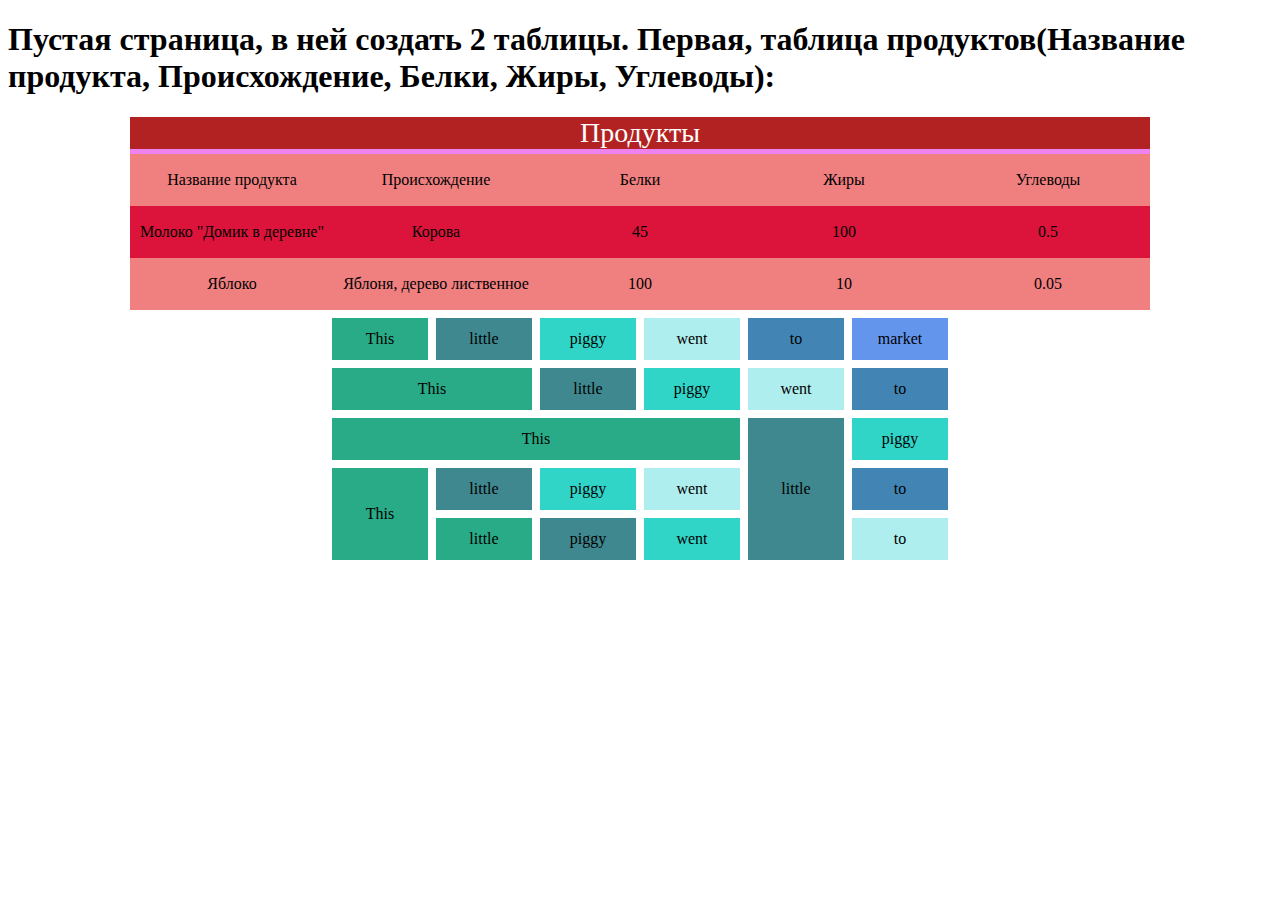
<file: 04/02/index.html>
<!DOCTYPE html>
<html lang="en">
<head>
    <meta charset="UTF-8">
    <link rel="stylesheet" href="For_Task_2.css">
    <title>Task 2</title>
</head>
<body>
<h1>Пустая страница, в ней создать 2 таблицы. Первая, таблица продуктов(Название продукта, Происхождение, Белки, Жиры, Углеводы):</h1>


<table class="tabl1">
    <caption class="thead">Продукты</caption>
    <tr class="tbody">
        <td class="col_ellp">Название продукта</td> <td class="col_space">Происхождение</td> <td>Белки</td> <td>Жиры</td> <td>Углеводы</td>
    </tr>
    <tr class="tbody">
        <td class="col_ellp">Молоко "Домик в деревне"</td> <td class="col_space">Корова</td> <td>45</td> <td>100</td> <td>0.5</td>
    </tr>
    <tr class="tbody">
        <td class="col_ellp">Яблоко</td> <td class="col_space">Яблоня, дерево лиственное</td> <td>100</td> <td>10</td> <td>0.05</td>
    </tr>
</table>

<table class="tabl2">
    <tr>
        <td class="col1">This</td> <td class="col2">little</td> <td class="col3">piggy</td> <td class="col4">went</td> <td class="col5">to</td> <td class="col6">market</td>
    </tr>
    <tr>
        <td class="col1" colspan=2>This</td> <td class="col2">little</td> <td class="col3">piggy</td> <td class="col4">went</td> <td class="col5">to</td>
    </tr>
    <tr>
        <td class="col1" colspan=4>This</td> <td class="col2" rowspan=3>little</td> <td class="col3">piggy</td>
    </tr>
    <tr>
        <td class="col1" rowspan=2>This</td> <td class="col2">little</td> <td class="col3">piggy</td> <td class="col4">went</td> <td class="col5">to</td>
    </tr>
    <tr>
        <td class="col1">little</td> <td class="col2">piggy</td> <td class="col3">went</td> <td class="col4">to</td>
    </tr>
</table>


</body>
</html>
</file>
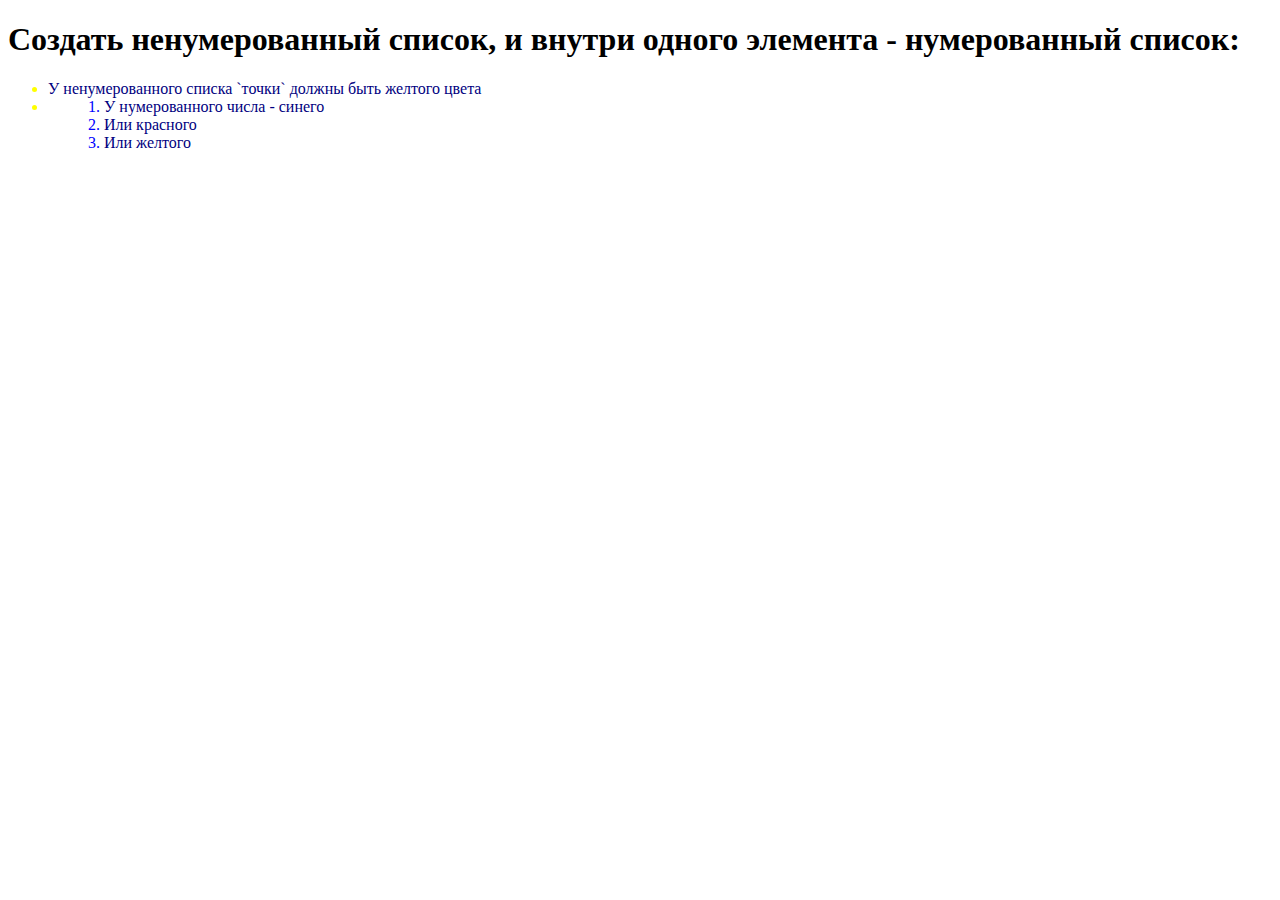
<file: 04/03/index.html>
<!DOCTYPE HTML>
<html>
<head>
    <meta charset="utf-8">
    <link rel="stylesheet" href="For_Task_3.css">
    <title>Task 3</title>
</head>
<body>
<h1>Создать ненумерованный список, и внутри одного элемента - нумерованный список:</h1>
<ul class="list">
    <li><span> У ненумерованного списка `точки` должны быть желтого цвета </span></li>
    <li>
        <ol>
            <li><span> У нумерованного числа - синего </span></li>
            <li><span> Или красного </span></li>
            <li><span> Или желтого </span></li>
        </ol>
    </li>
</ul>
</body>
</html>
</file>
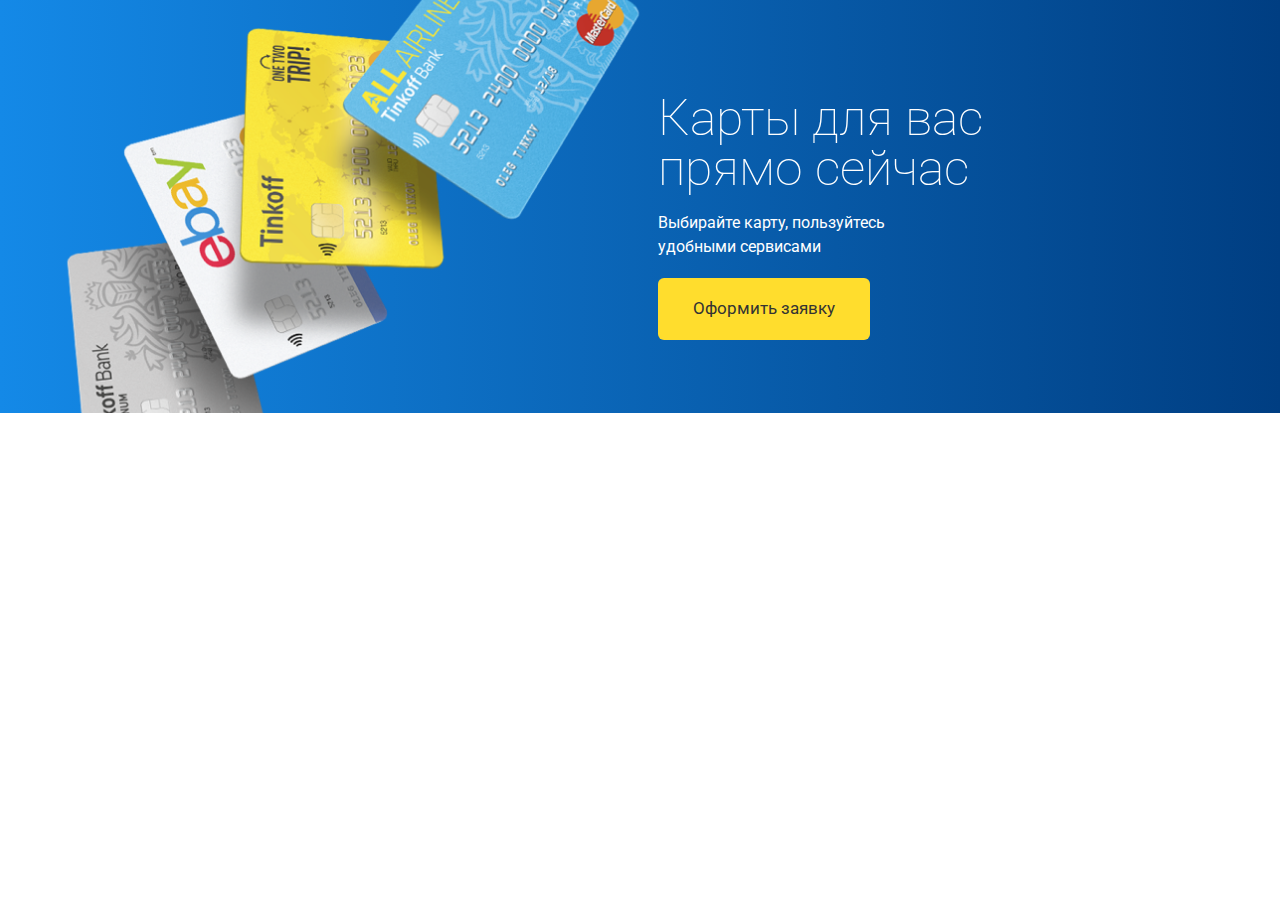
<file: 05/02/index.html>
<!DOCTYPE html>
<html>
<head>
  <meta charset="utf-8">
  <meta name="viewport" content="width=device-width">
  <link rel="stylesheet" href="ForTask_2_les5.css">
  <title>Task 2</title>
</head>
<body>  
<section class="Mask">
  <div class="conteiner"> 
  <img src="https://aliceliddell2.github.io/Fintech-Javascript-3/05/02/cards.png"
     srcset="https://aliceliddell2.github.io/Fintech-Javascript-3/05/02/cards.png 2x,
       https://aliceliddell2.github.io/Fintech-Javascript-3/05/02/cards.png 3x"
     alt="No download" class="Cards">
  <div class="floating-box">
    <p class ="font1">Карты для вас прямо сейчас</p>
    <p class ="font2">Выбирайте карту, пользуйтесь <br>удобными сервисами</p>
  <form>  
    <button type = "submit" class="font3">
      Оформить заявку
    </button>
  </form>  
  </div>
</div>    
</section>  
</body>
</html>
</file>
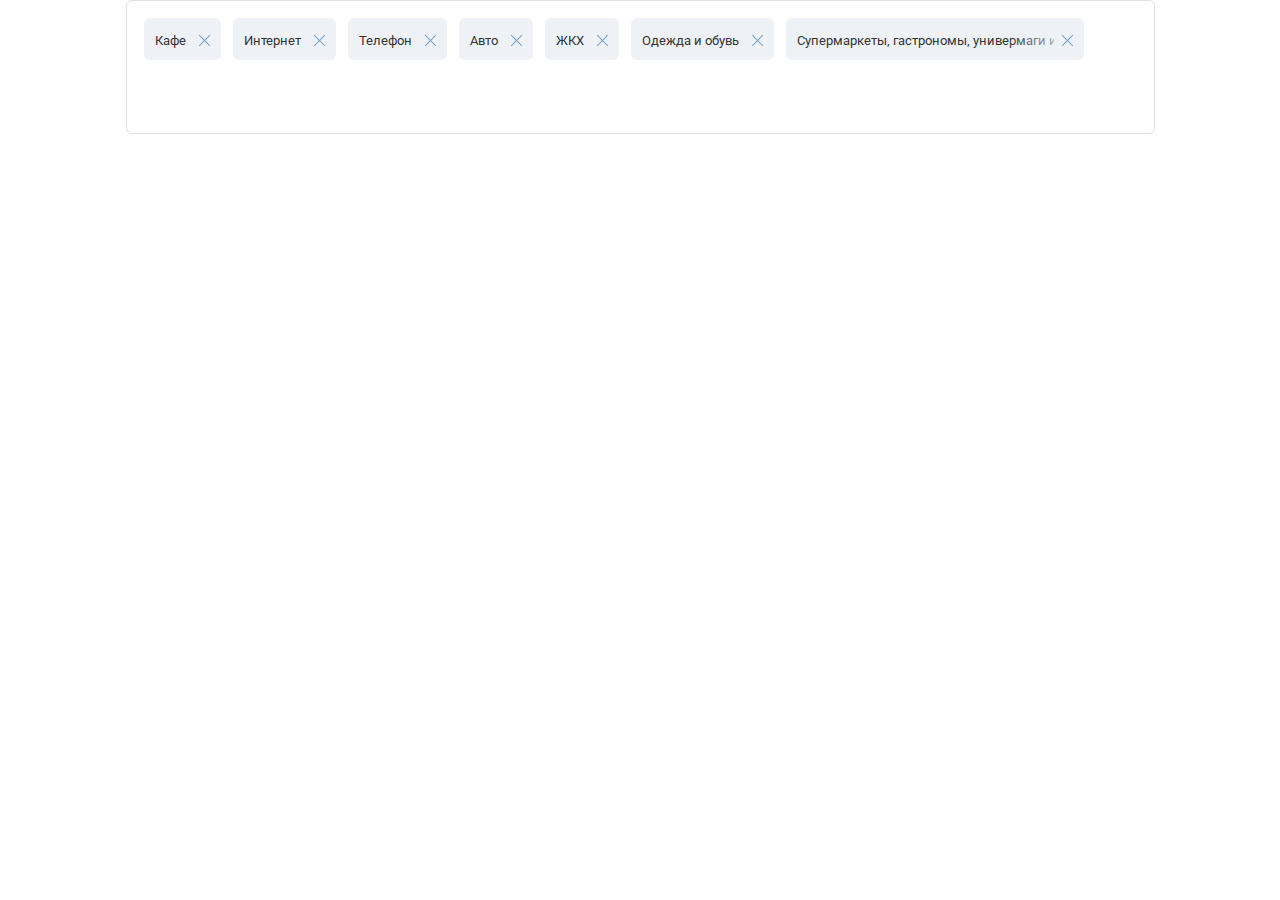
<file: 05/03/index.html>
<!DOCTYPE html>
<html>
<head>
  <meta charset="utf-8">
  <meta name="viewport" content="width=device-width">
   <link rel="stylesheet" href="ForTask_3_les5.css">
  <title>Task 3</title>
</head>
<body>
<nav class="Rectangle-31" contenteditable="false">
<ul class="flex-list" contenteditable="true">
  <li contenteditable="false" class="flex-item"><p class = "obj-flex"><a class="flex-link">Кафе</a></p><p class = "close"></p></li>
  <li class ="flex-editable" contenteditable="true"></li>
  <li contenteditable="false" class="flex-item"><p class = "obj-flex"><a class="flex-link">Интернет</a></p><p class = "close"></p></li>
  <li class ="flex-editable"  contenteditable="true"></li>
  <li contenteditable="false" class="flex-item"><p class = "obj-flex"><a class="flex-link">Телефон</a></p><p class = "close"></p></li>
  <li class ="flex-editable" contenteditable="true"></li>
  <li contenteditable="false" class="flex-item"><p class = "obj-flex"><a class="flex-link">Авто</a></p><p class = "close"></p></li>
  <li class ="flex-editable"  contenteditable="true"></li>
  <li contenteditable="false" class="flex-item"><p class = "obj-flex"><a class="flex-link">ЖКХ</a></p><p class = "close"></p></li>
  <li class ="flex-editable" contenteditable="true"></li>
  <li contenteditable="false" class="flex-item"><p class = "obj-flex"><a class="flex-link">Одежда и обувь</a></p><p class = "close"></p></li>
  <li class ="flex-editable" contenteditable="true"></li>
  <li contenteditable="false" class="flex-item"><p class = "obj-flex"><a class="flex-link">Супермаркеты, гастрономы, универмаги и многое другое</a></p><p class = "close"></p></li>
  <li class ="flex-editable"  contenteditable="true"></li>
  </ul> 
</nav>
</body>
</html>
</file>
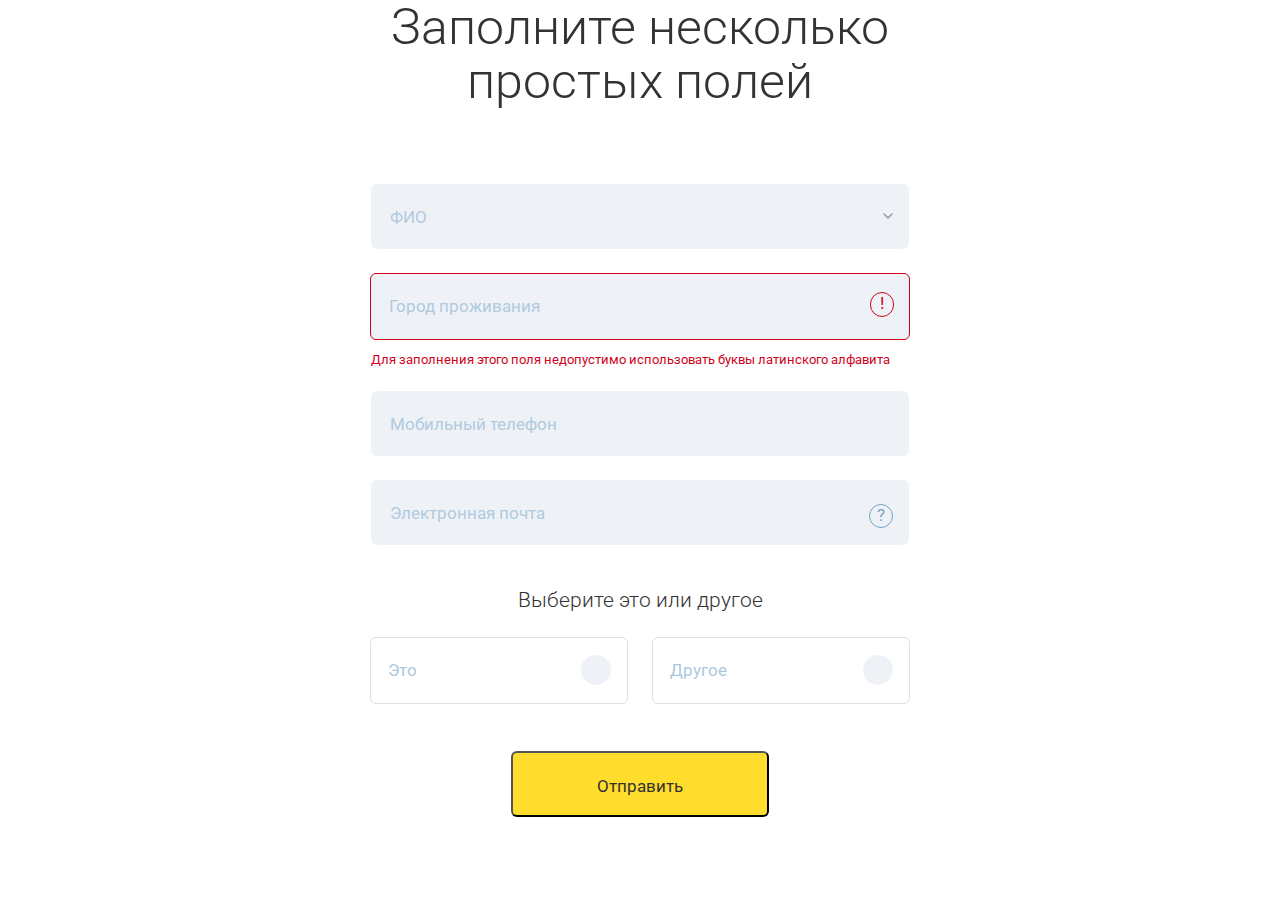
<file: 05/04/index.html>
<!DOCTYPE html>
<html lang="en">
<head>
    <meta charset="UTF-8" />
    <link rel="stylesheet" href="ForTask_4_les5.css">
    <title>Task 4</title>
</head>
<body>
<h2 class = "header2">Заполните несколько простых полей</h2>
<form>  
  <nav class="menu1">
  <ul class="flex-list">   
    <li><label class="has-float-label"><input type = "text" class="flex-item" required placeholder = " "><span class="for-label">ФИО</span><img src="https://aliceliddell2.github.io/Fintech-Javascript-3/05/04/line-copy-4.png"
     srcset="https://aliceliddell2.github.io/Fintech-Javascript-3/05/04/line-copy-4.png 2x,
             https://aliceliddell2.github.io/Fintech-Javascript-3/05/04/line-copy-4.png 3x"
     alt="No download" class="Line"></label></li>
    <li><label class="has-float-label">
      <input id = "flex-item-wrong" type = "text" class="flex-item" required pattern ="^[А-Яа-яЁё\s]+$" placeholder = " ">
      <span class="for-label">Город проживания</span><span class="oval-excl"></span></label>
    </li>
    <li class = "err-message">Для заполнения этого поля недопустимо использовать буквы латинского алфавита</li>
    <li><label class="has-float-label"><input type = "tel" class="flex-item" required placeholder = " "><span class="for-label">Мобильный телефон</span></label></li>
    <li><label class="has-float-label"><input type = "email" class="flex-item" required placeholder = " "><span class="for-label">Электронная почта</span>
      <span class="oval-quest"></span></label></li>    
  </ul>
</nav>
<h3 class = "header3">Выберите это или другое</h3>
<nav class="menu1">
  <ul class="flex-list-choose">
<li><label class="radio-button">
  <input type="radio" 
         class="native"
         name="radio">
  <span class="mark"></span>
  <span class="text">Это</span>
</label></li>


<li><label class="radio-button">
  <input type="radio" 
         class="native"
         name="radio">
  <span class="mark"></span>
  <span class="text">Другое</span>
</label></li>
 </ul>
    <button type = "submit" class='font3'>
      Отправить
    </button>
 </nav> 
</form>
</body>
</html>
</file>
<file: 04/02/For_Task_2.css>
.col1 {
  background: #29ab87;
  color: black;
  height: 40px;
}

.col2 {
  background: #3f888f;
  color: black;
  height: 40px;
}

.col3 {
  background: #30d5c8;
  color: black;
  height: 40px;
}

.col4 {
  background: #afeeee;
  color: black;
  height: 40px;
}

.col5 {
  background: #4285b4;
  color: black;
  height: 40px;
}

.col6 {
  background: #6495ed;
  color: black;
  height: 40px;
}

.tabl1 {
  table-layout: fixed;
  width: 100%/8;
  border-spacing: 0;
  margin: 0 auto;
  text-align: center;
}

td,
th {
  width: 10%;
}

.tabl1 tr:nth-child(2n+1) {
  background: #f08080;
  font-family: 'Lobster', cursive;
}

.tabl1 tr:nth-child(2n) {
  background: crimson;
  font-family: 'Lobster', cursive;
}

.tabl1 tbody tr:hover {
  background: black; /* Цвет фона при наведении */
  color: white; /* Цвет текста при наведении */
}

.thead {
  background: #b22222;
  border-bottom: 5px solid #ee82ee;
  font-family: 'Lobster', cursive;
  color: white;
  font-size: 28px;
}

.tabl2 {
  table-layout: auto;
  width: 50%;
  border-spacing: 8px;
  margin: 0 auto;
  text-align: center;
}

.col_ellp {
  white-space: nowrap; /* Запрещаем перенос строк */
  overflow: hidden; /* Обрезаем все, что не помещается в область */
  max-width: 100px; /* Ширина */
  height: 50px; /* Высота */
  text-overflow: ellipsis; /* Добавляем многоточие */
}

.col_space {
  white-space: normal;
  max-width: 100px; /* Ширина */
  height: 50px; /* Высота */
}
</file>
<file: 05/02/ForTask_2_les5.css>
@import url(https://fonts.googleapis.com/css?family=Roboto:100,300,400&subset=latin,latin-ext,cyrillic,cyrillic-ext,greek-ext,greek,vietnamese);

body {
  width: 100%;
  margin: 0;
}

.conteiner {
  margin: 0 auto;
  max-width: 830px;
  padding: 2px 250px 0 0;
}

.Mask {
  width: 100%;
  height: 413px;
  overflow: hidden;
  margin: 0 auto;
  background-image: linear-gradient(to right, #1489e7, #003e82);
}

button {
  width: 212px;
  height: 62px;
  text-align: center;
  border-radius: 6px;
  background-color: #ffdd2d;
  margin-top: 3px;
}

.font1 {
  width: 342px;
  height: 100px;
  font-family: Roboto;
  font-size: 50px;
  font-weight: 100;
  line-height: 1;
  color: #fff;
  margin-top: 91px;
  margin-bottom: 18px;
}

.font2 {
  width: 326px;
  height: 48px;
  font-family: Roboto;
  font-size: 16px;
  font-weight: 400;
  line-height: 1.5;
  color: #fff;
}

.font3 {
  font-family: Roboto;
  font-size: 17px;
  font-weight: 400;
  line-height: 1.41;
  text-align: center;
  color: #333;
  border: 0;
}

.Cards {
  margin-left: -1.15em;
  margin-top: -1.15em;
  width: 542px;
  height: 413px;
  object-fit: contain;
  float: left;
  transform: scale(1.32);
}

.floating-box {
  display: inline-block;
  width: 150px;
  height: 75px;
  margin-left: 34px;
}
</file>
<file: 05/03/ForTask_3_les5.css>
@import url(https://fonts.googleapis.com/css?family=Roboto:100,300,400&subset=latin,latin-ext,cyrillic,cyrillic-ext,greek-ext,greek,vietnamese);

body {
  margin: 0;
}

.Rectangle-31 {
  min-height: 132px;
  border-radius: 6px;
  border: solid 1px #dddfe0;
  margin: 0 125px 0 126px;
}

.flex-editable {
  display: flex;
  max-width: 300px;
  align-items: center;
  padding: 0 6px;
  text-decoration: none;
  color: #333;
  height: 42px;
  font-family: Roboto;
  font-weight: 400;
  border-radius: 6.2px;
  font-size: 13px;
  margin: 3px -16px 12px 10px;
}

.flex-list {
  display: flex;
  list-style-type: none;
  padding: 14px 0 0;
  margin: 0 auto;
  align-content: flex-start;
  flex-wrap: wrap;
}

.flex-item {
  display: flex;
  max-width: 300px;
  align-items: center;
  padding: 0 11px;
  text-decoration: none;
  color: #333;
  height: 42px;
  font-family: Roboto;
  border-radius: 6px;
  font-size: 13px;
  font-weight: 400;
  background-color: #eef2f7;
  margin: 3px -11px 12px 17px;
  padding-right: 9px;
}

.flex-link {
  padding-right: 5px;
  white-space: nowrap; /* Отменяем перенос текста */
  overflow: hidden; /* Обрезаем содержимое */
  max-width: 252px; /* Ширина */
  background: #eef2f7; /* Цвет фона */
  position: relative; /* Относительное позиционирование */
  margin-bottom: 13px;
  margin-top: 15px;
}

.flex-link::after {
  content: '';
  position: absolute;
  z-index: 1;
  top: 0;
  left: 210px;
  height: 42px;
  width: 75px;
  background: linear-gradient(to right, rgba(255, 0, 0, 0), #eef2f7 100%);
}

.obj-flex {
  display: flex;
}

.close::before,
.close::after {
  position: absolute;
  content: ' ';
  width: 1px;
  height: 15px;
  background-color: #74a3c7;
}

.close {
  position: relative;
  padding: 5px 0 7px 13px;
  margin-right: -3px;
  width: 11px;
  height: 11px;
}

.close::before {
  transform: rotate(45deg);
}

.close::after {
  transform: rotate(-45deg);
}
</file>
<file: 05/04/ForTask_4_les5.css>
@import url(https://fonts.googleapis.com/css?family=Roboto:100,300,400&subset=latin,latin-ext,cyrillic,cyrillic-ext,greek-ext,greek,vietnamese);

body {
  margin: 0;
}

.header2 {
  width: 540px;
  height: 120px;
  font-family: Roboto;
  font-size: 50px;
  font-weight: 300;
  line-height: 1.08;
  text-align: center;
  margin: 0 auto;
  color: #333;
  padding-bottom: 39px;
}

.header3 {
  width: 245px;
  height: 24px;
  font-family: Roboto;
  font-size: 21px;
  font-weight: 300;
  text-align: center;
  margin: 0 auto;
  padding-top: 27px;
  padding-bottom: 9px;
  color: #333;
}

.menu1 { text-align: center; }

label {
  display: flex;
  position: relative;
  z-index: 2;
}

.flex-list {
  display: flex;
  z-index: 2;
  align-items: center;
  flex-direction: column;
  list-style-type: none;
  padding: 0;
  margin-top: 0.5px;
}

.flex-item {
  align-items: center;
  width: 508px;
  height: 48px;
  border-radius: 6px;
  background-color: #eef2f7;
  padding-left: 15px;
  padding-right: 15px;
}

.err-message {
  font-family: Roboto;
  font-size: 13px;
  color: #d0021b;
  padding-right: 19px;
  margin-top: -14px;
}

#flex-item-wrong {
  display: inline-block;
  border: 0;
  border: solid 1px #d0021b;
  border-radius: 6px;
  margin-bottom: 26px;
}

.flex-link {
  text-decoration: none;
  height: 20px;
  opacity: 0.6;
  font-family: Roboto;
  font-weight: 400;
  font-size: 17px;
  color: #74a3c7;
}

.flex-list-choose {
  display: flex;
  list-style-type: none;
  justify-content: center;
  padding: 0;
}

.oval-quest::before {
  content: "?";
  font-family: Roboto;
  font-weight: 400;
  font-size: 17px;
  margin: 0 auto;
  color: #74a3c7;
}

.oval-quest {
  position: absolute;
  left: 92.5%;
  bottom: 25%;
  width: 22.7px;
  height: 22.7px;
  border-radius: 50%;
  border: solid 1.5px #74a3c7;
  z-index: 99;
}

.oval-excl::before {
  content: "!";
  font-family: Roboto;
  font-weight: 400;
  font-size: 17px;
  margin: 0 auto;
  color: #d0021b;
}

.oval-excl {
  position: absolute;
  left: 92.5%;
  top: 21%;
  bottom: 12%;
  width: 22.7px;
  height: 22.7px;
  border-radius: 50%;
  border: solid 1.5px #d0021b;
  z-index: 99;
  margin-right: 50px;
}

.Line {
  position: absolute;
  left: 95%;
  top: 46%;
  width: 12px;
  height: 6px;
  object-fit: contain;
}

button {
  width: 258px;
  height: 66px;
  text-align: center;
  border-radius: 6px;
  background-color: #ffdd2d;
  margin-top: 31px;
}

.font3 {
  font-family: Roboto;
  font-weight: 400;
  font-size: 17px;
  color: #333;
  padding-top: 6px;
}

.oval-quest:hover::after {
  content: "Ваши данные замаскированы в целях безопасности. Для изменения информации с вами свяжется оператор колл-центра.";
  position: absolute;
  z-index: 1;
  font-family: Roboto;
  font-weight: 400;
  text-align: left;
  font-size: 13px;
  line-height: 1.38;
  color: #9299a2;
  width: 252px;
  height: 72px;
  border-radius: 6px;
  background-color: #fff;
  border: solid 1px #dddfe0;
  padding: 16px;
  right: 38px;
  top: -40px;
}

.has-float-label {
  position: relative;
  margin-top: 24px;
}

.has-float-label label,
.has-float-label > .for-label {
  position: absolute;
  left: 0;
  top: 0;
  padding-left: 19px;
  padding-top: 15px;
  cursor: text;
  font-size: 13px;
  opacity: 0.5;
  font-family: Roboto;
  font-weight: 400;
  color: #74a3c7;
  transition: all 0.2s;
}

.has-float-label select {
  appearance: none;
}

.has-float-label textarea { width: 100%; }

.has-float-label input,
.has-float-label select,
.has-float-label textarea {
  font-size: 17px;
  font-family: Roboto;
  font-weight: 400;
  padding-top: 16px;
  border: 0;
  border-radius: 6px;
}

.has-float-label input::placeholder,
.has-float-label select::placeholder,
.has-float-label textarea::placeholder {
  opacity: 1;
  transition: all 0.2s;
}

.has-float-label input:placeholder-shown:not(:focus)::placeholder,
.has-float-label select:placeholder-shown:not(:focus)::placeholder,
.has-float-label textarea:placeholder-shown:not(:focus)::placeholder { opacity: 0; }

.has-float-label input:placeholder-shown:not(:focus) + *,
.has-float-label select:placeholder-shown:not(:focus) + *,
.has-float-label textarea:placeholder-shown:not(:focus) + * {
  font-family: Roboto;
  font-size: 17px;
  color: #74a3c7;
  top: 0.5em;
}

.has-float-label input:focus,
.has-float-label select:focus,
.has-float-label textarea:focus {
  outline: 0;
  border-color: rgba(0, 0, 0, 0.5);
}

.has-float-label select {
  padding-right: 2em;
  background-size: 8px 10px;
}

.radio-button {
  display: flex;
  flex-direction: row-reverse;
  align-items: center;
  justify-content: space-around;
  width: 256px;
  height: 65px;
  border-radius: 6px;
  background-color: #fff;
  border: solid 1px #dddfe0;
  margin-left: 12px;
  margin-right: 12px;
  cursor: pointer;
}

.text {
  height: 20px;
  width: 30px;
  opacity: 0.6;
  font-family: Roboto;
  font-weight: 400;
  font-size: 17px;
  margin-right: 130px;
  color: #74a3c7;
  transition: 0.2s color ease;
}

.native:checked ~ .text {
  width: 30px;
  height: 20px;
  font-family: Roboto;
  font-size: 17px;
  color: #333;
  opacity: 1;
}

.native {
  position: absolute;
  visibility: hidden;
}

.mark {
  position: relative;
  width: 30px;
  height: 30px;
  background-color: #eef2f7;
  border-radius: 50%;
}

.native:checked ~ .mark {
  background-color: #ffdd2d;
}

.native ~ .mark::before {
  background-color: #3e4757;
  width: 8px;
  height: 8px;
  position: absolute;
  content: '';
  z-index: 1;
  left: 50%;
  top: 50%;
  transform: translate(-50%, -50%) scale(0);
  border-radius: 50%;
}

.native:checked ~ .mark::before {
  transform: translate(-50%, -50%) scale(1);
}
</file>
<file: 04/03/For_Task_3.css>
li {
  color: yellow; /* Цвет маркеров */
}

li span {
  color: navy; /* Цвет текста */
}

ol {
  list-style-type: none;
  counter-reset: number;
}

ol li::before {
  color: blue;
  counter-increment: number;
  content: counter(number) '.';
}
</file>
